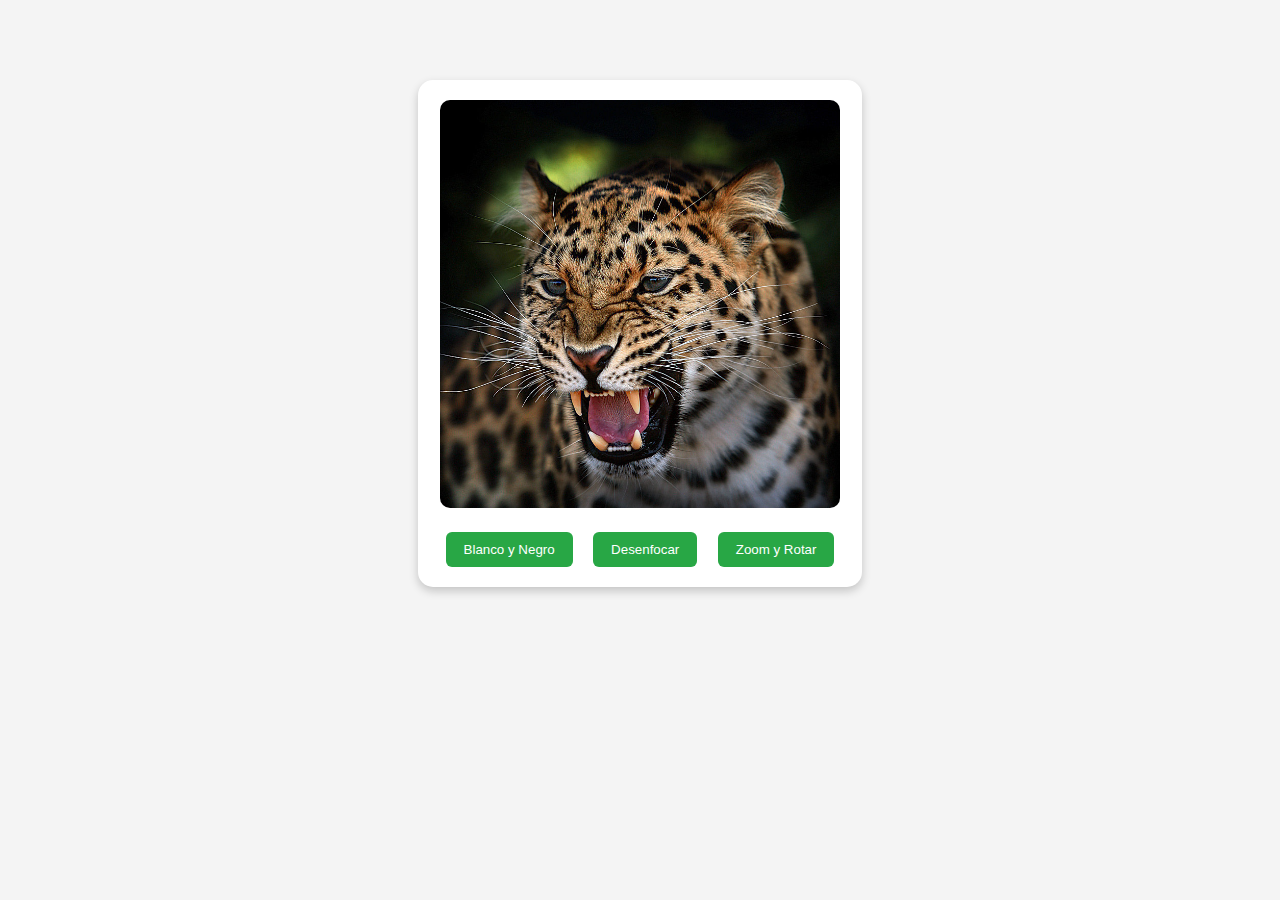
<file: 01_repaso_conceptos/index.html>
<!DOCTYPE html>
<html lang="es">
<head>
    <meta charset="UTF-8">
    <meta name="viewport" content="width=device-width, initial-scale=1.0">
    <title>Efectos con JavaScript</title>
    <link rel="stylesheet" href="style.css">
</head>
<body>

    <div class="contenedor">
        <img id="leopardo" src="leopardo.jpg" alt="Leopardo">
        <div class="botones">
            <button id="bn">Blanco y Negro</button>
            <button id="blur">Desenfocar</button>
            <button id="zoom">Zoom y Rotar</button>
        </div>
    </div>

    <script src="app.js"></script>      
</body>
</html>
</file>
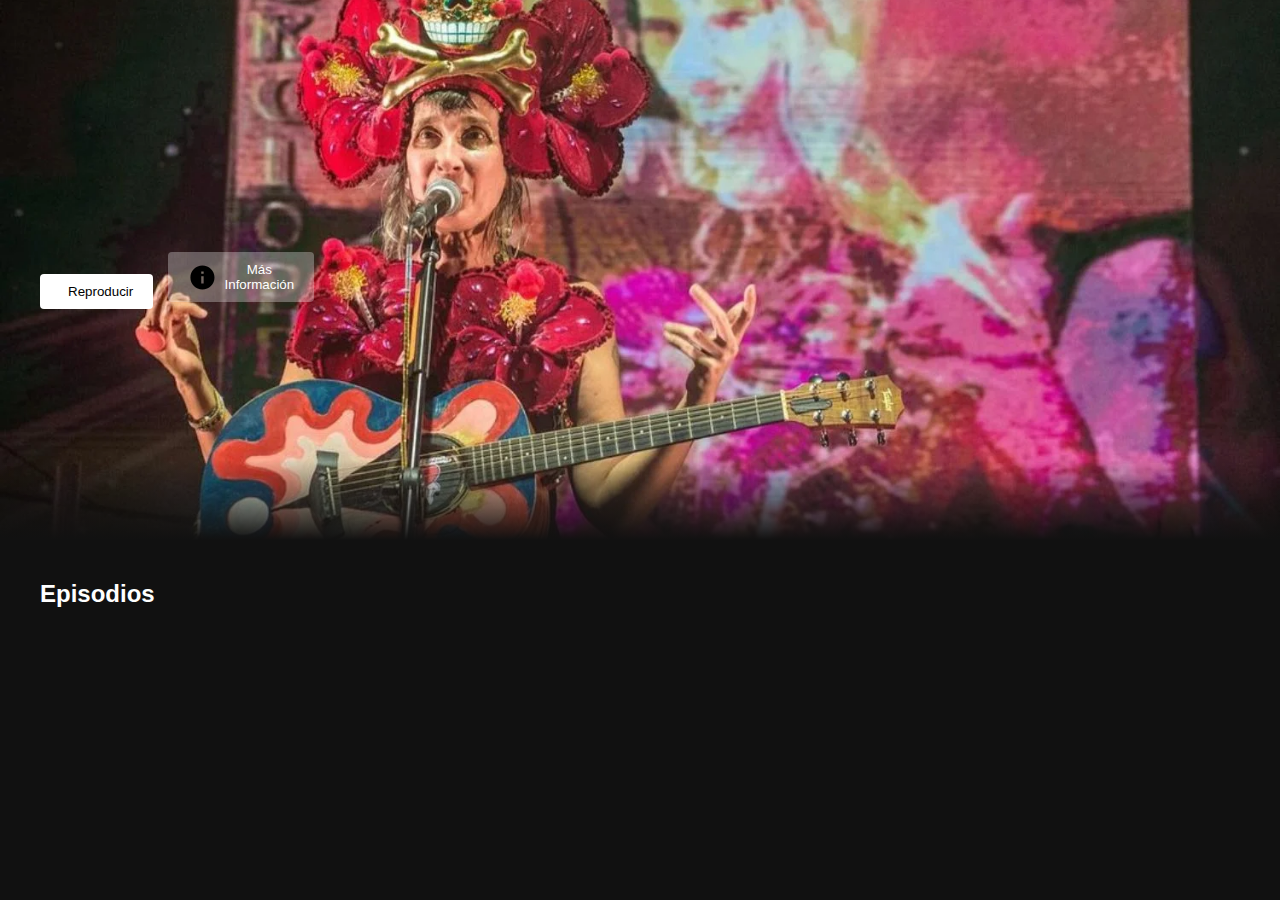
<file: 03_base_datos_comic/index.html>
<!DOCTYPE html>
<html lang="es">
<head>
    <meta charset="UTF-8">
    <meta name="viewport" content="width=device-width, initial-scale=1.0">
    <title>Ruiseñora - Andrea Echeverri</title>
    <link rel="stylesheet" href="style.css">
</head>
<body>

    <section class="hero-section" style="background-image: url('andrea-banner.png');">
        <div class="hero-content">
            <h1 id="hero-main-title"></h1>
            <p id="hero-main-subtitle"></p>

            <div class="hero-buttons">
                <button class="btn btn-play">
                    <svg class="icon" viewBox="0 0 24 24">
                        <path d="M8 5v14l11-7z"/>
                    </svg>
                    Reproducir
                </button>

                <button class="btn btn-info">
                    <svg class="icon" viewBox="0 0 24 24">
                        <path d="M12 2C6.48 2 2 6.48 2 12s4.48 10 10 10 
                        10-4.48 10-10S17.52 2 12 2zm1 15h-2v-6h2v6zm0-8h-2V7h2v2z"/>
                    </svg>
                    Más Información
                </button>
            </div>
        </div>
        <div class="hero-fade-bottom"></div>
    </section>

    <!-- Episodios -->
    <section class="episodes-section">
        <h2>Episodios</h2>
        <div id="episode-container" class="episode-container"></div>
    </section>
    <script src ="bd.js"></script> 
    <script src="testComic.js"></script>
</body>
</html>
</file>
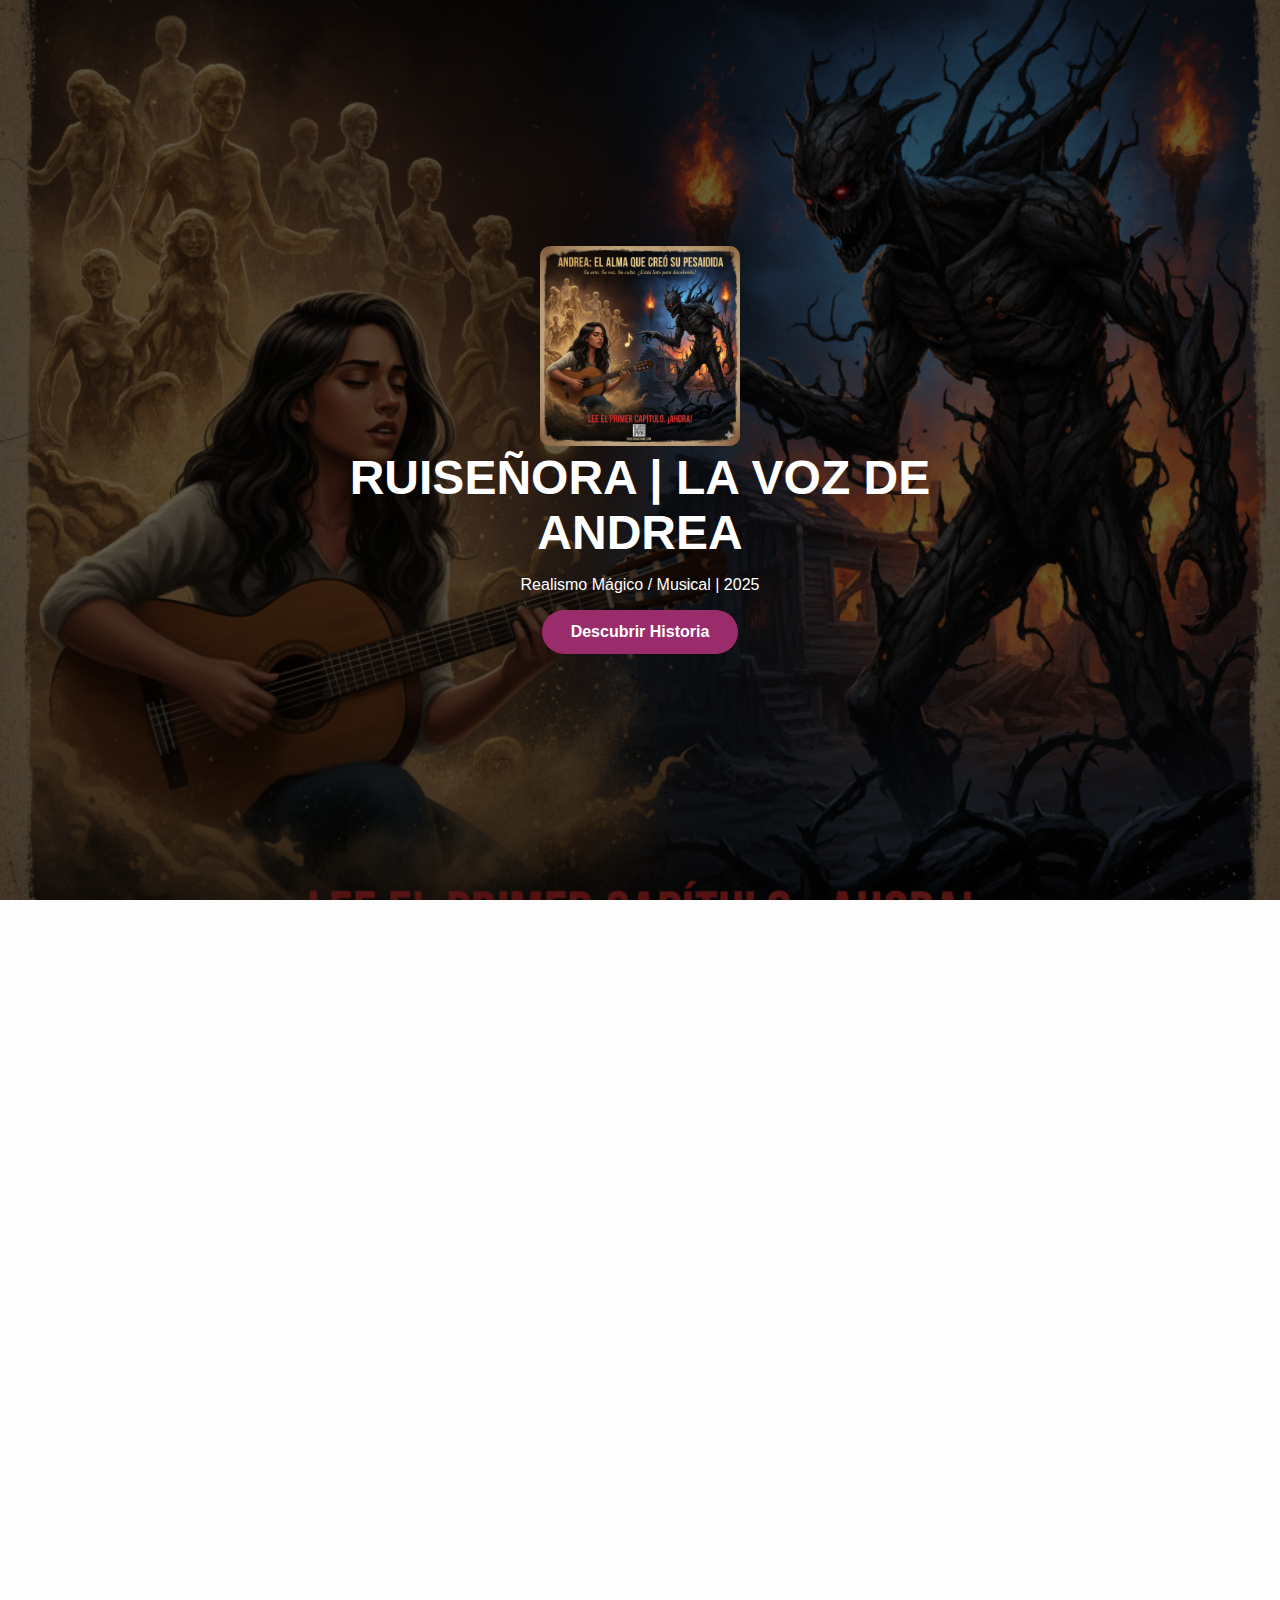
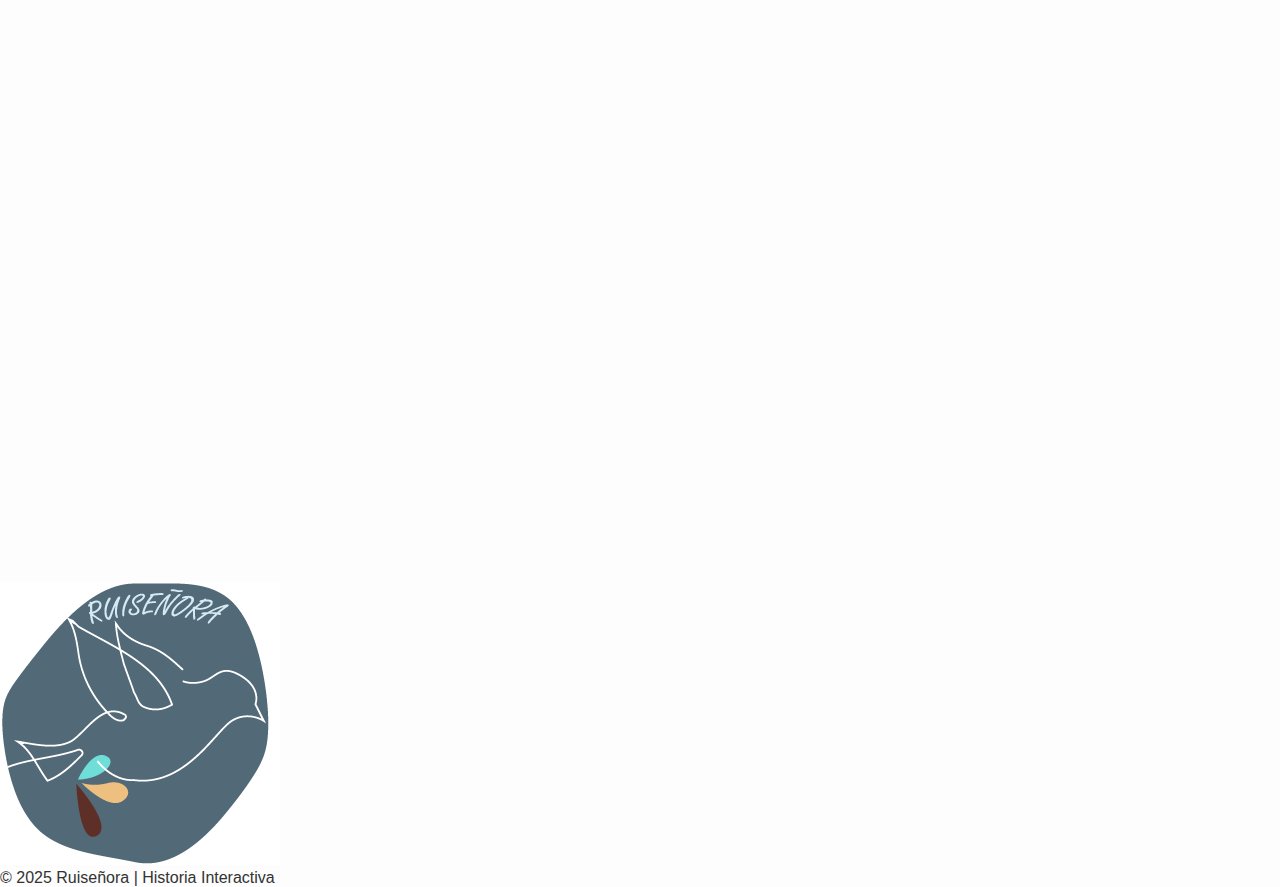
<file: 3_escenario interactivo.final/index.html>
<!DOCTYPE html>
<html lang="es">
<head>
  <meta charset="UTF-8" />
  <meta name="viewport" content="width=device-width, initial-scale=1.0" />
  <title>Ruiseñora | La Voz de Andrea</title>
  <link rel="stylesheet" href="styles.css" />
</head>

<body>

  <header class="hero" id="inicio">
    <div class="overlay"></div>
    <div class="carousel-container">
      <div class="carousel-slide" style="background-image: url('img.portada_andrea.png');"></div>
      <div class="carousel-slide" style="background-image: url('img.andrea_personaje.png');"></div>
      <div class="carousel-slide" style="background-image: url('img.hector_personaje.png');"></div>
    </div>
    <div class="hero-content">
      </div>
  </header>

  <main id="main-content"></main>

  <footer class="footer">
    <img src="img.logo_ruisenora.png" alt="Logo" class="footer-logo" />
    <p>© 2025 Ruiseñora | Historia Interactiva</p>
  </footer>

  <script src="bd.js"></script>
  <script src="app.js"></script>

</body>
</html>
</file>
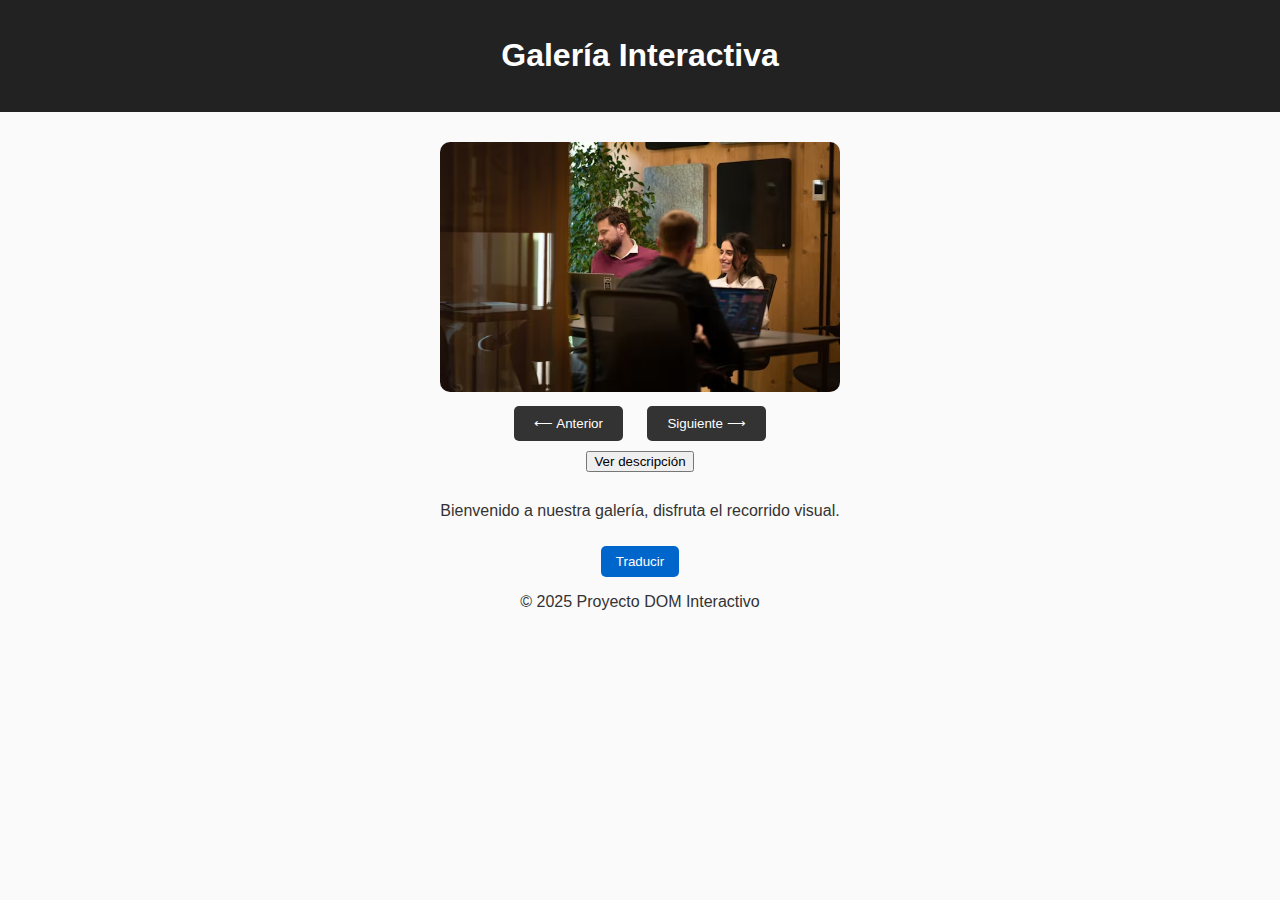
<file: P.M-Logica.Programacion/index.html>
<!DOCTYPE html>
<html lang="es">
<head>
  <meta charset="UTF-8">
  <meta name="viewport" content="width=device-width, initial-scale=1.0">
  <title>Proyecto Interactivo</title>
  <link rel="stylesheet" href="style.css">
</head>
<body>

  <header>
    <h1>Galería Interactiva</h1>
  </header>

  <main>
    <!-- GALERÍA CON BOTONES SIGUIENTE / ANTERIOR -->
    <section class="galeria">
      <img id="imagen" src="img1.jpg" alt="Imagen 1">
      <div class="controles">
        <button id="anterior">⟵ Anterior</button>
        <button id="siguiente">Siguiente ⟶</button>
      </div>
    </section>

    <!-- BOTÓN PARA MOSTRAR LIGHTBOX -->
    <section>
      <button id="infoBtn">Ver descripción</button>
    </section>

    <!-- LIGHTBOX OCULTO -->
    <div id="lightbox" class="oculto">
      <div class="contenido">
        <p id="descripcion">
          Esta es una galería interactiva de imágenes, creada para demostrar manipulación del DOM.
        </p>
        <button id="cerrar">Cerrar</button>
      </div>
    </div>

    <!-- PÁRRAFO A TRADUCIR -->
    <section class="traduccion">
      <p id="texto">Bienvenido a nuestra galería, disfruta el recorrido visual.</p>
      <button id="traducir">Traducir</button>
    </section>
  </main>

  <footer>
    <p>© 2025 Proyecto DOM Interactivo</p>
  </footer>

  <script src="script.js"></script>
</body>
</html>
</file>
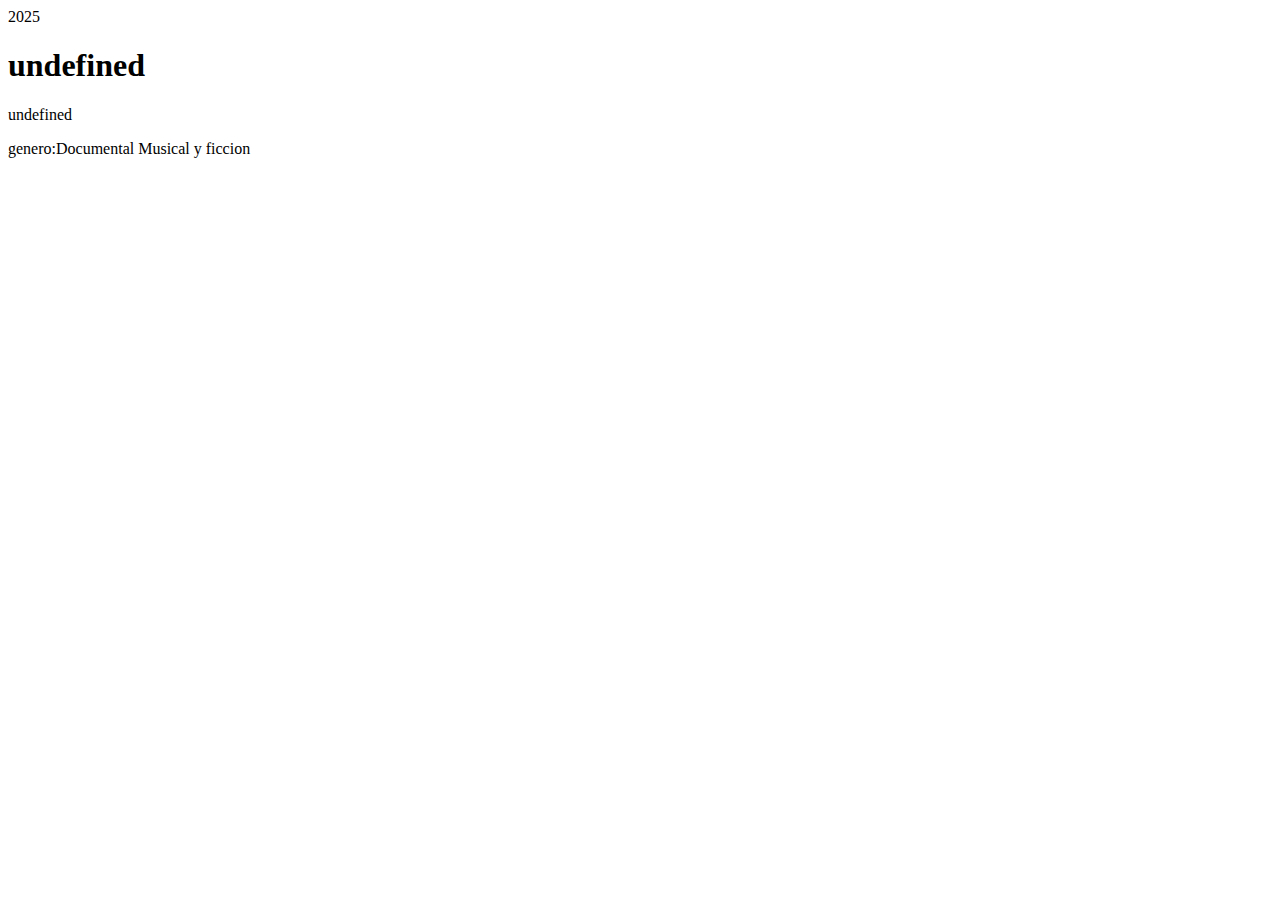
<file: 03_base_datos_comic/testComic.html>
<!DOCTYPE html>
<html lang="en">
<head>
    <meta charset="UTF-8">
    <meta name="viewport" content="width=device-width, initial-scale=1.0">
    <title>Document</title>
</head>
<body>

<div class="info-comic">
    <h1>Andrea Echeverri</h1>
    <p>sinopsis</p>
    <p>genero:ficcion</p>
    <samll>2025</samll>
</div>

    <script src="./bd.js"></script>
    <script src="./testComic.js"></script>
</body>
</html>
</file>
<file: 01_repaso_conceptos/style.css>
body {
    background-color: #f4f4f4;
    text-align: center;
    font-family: Arial, sans-serif;
    margin-top: 80px;
}

.contenedor {
    display: inline-block;
    background: white;
    padding: 20px;
    border-radius: 15px;
    box-shadow: 0 4px 10px rgba(0,0,0,0.2);
}

img {
    width: 400px;
    height: auto;
    border-radius: 10px;
    transition: all 0.5s ease;
}

.botones {
    margin-top: 20px;
}

button {
    background-color: #28a745;
    color: white;
    border: none;
    padding: 10px 18px;
    margin: 0 8px;
    border-radius: 6px;
    cursor: pointer;
    transition: 0.3s;
}

button:hover {
    background-color: #218838;
}

.active {
    box-shadow: 0 2px 6px rgba(0,0,0,0.25) inset, 0 2px 8px rgba(0,0,0,0.08);
    transform: translateY(-2px);
    outline: 2px solid rgba(33,136,56,0.15);
}
</file>
<file: 03_base_datos_comic/style.css>
body {
    margin: 0;
    background: #111;
    color: #fff;
    font-family: Arial, sans-serif;
}


.hero-section {
    height: 60vh;
    background-size: cover;
    background-position: center;
    position: relative;
    display: flex;
    align-items: center;
}


.hero-content {
    position: relative;
    left: 40px;
}


.hero-title {
    font-size: 3rem;
    font-weight: bold;
}

.hero-subtitle {
    font-size: 1.2rem;
    max-width: 500px;
    opacity: 0.8;
}

.hero-buttons {
    margin-top: 20px;
}

.btn {
    padding: 10px 20px;
    border: none;
    cursor: pointer;
    margin-right: 10px;
    display: inline-flex;
    align-items: center;
    gap: 8px;
    border-radius: 4px;
}

.btn-play {
    background: #fff;
    color: #000;
}

.btn-info {
    background: rgba(255,255,255,0.3);
    color: #fff;
}

.hero-fade-bottom {
    position: absolute;
    bottom: 0;
    width: 100%;
    height: 80px;
    background: linear-gradient(transparent, #111);
}

/* EPISODIOS */
.episodes-section {
    padding: 20px 40px;
}

.episode-container {
    display: flex;
    flex-wrap: wrap;
    justify-content: center; /* centra las tarjetas en el contenedor */
    gap: 20px;
    align-items: flex-start;
}

.episode-card {
    background: #222;
    border-radius: 5px;
    overflow: hidden;
    width: 240px; 
}

.episode-thumbnail {
    width: 100%;
    height: 180px;
    object-fit: cover;
}

.episode-info {
    padding: 15px;
}

.episode-title {
    font-size: 1.1rem;
    margin-bottom: 5px;
}

.episode-meta {
    font-size: 0.85rem;
    opacity: 0.7;
    margin-bottom: 10px;
}

.episode-synopsis {
    font-size: 0.9rem;
    opacity: 0.9;
}
</file>
<file: 3_escenario interactivo.final/styles.css>
* {
  margin: 0;
  padding: 0;
  box-sizing: border-box;
}
body {
  font-family: 'Poppins', sans-serif;
  color: #333;
  background: #fdfdfd;
  scroll-behavior: smooth;
}


.hero {
  position: relative;
  height: 100vh;
  background: black; 
  display: flex;
  justify-content: center;
  align-items: center;
  text-align: center;
  color: white;
  overflow: hidden; 
}


.carousel-container {
    position: absolute;
    top: 0;
    left: 0;
    width: 100%;
    height: 100%;
    overflow: hidden;
}

.carousel-slide {
    position: absolute;
    top: 0;
    left: 0;
    width: 100%;
    height: 100%;
    background-size: cover;
    background-position: center;
    transition: opacity 1.5s ease-in-out; 
    opacity: 0; 
}

.overlay {
  position: absolute;
  top: 0; left: 0; right: 0; bottom: 0;
  background: rgba(0,0,0,0.6); 
  z-index: 2; 
}
.hero-content {
  position: relative;
  z-index: 3; 
  max-width: 800px;
  padding: 2rem;
}
.hero h1 {
  font-size: 3rem;
  margin-bottom: 1rem;
  text-transform: uppercase;
}
.btn {
  background: #9b2c6b; 
  color: white;
  text-decoration: none;
  padding: 0.8rem 1.8rem;
  border-radius: 30px;
  font-weight: 600;
  transition: 0.3s;
  display: inline-block;
  margin-top: 1rem;
}
.btn:hover {
  background: #6a1b49;
}


.section {
    padding: 4rem 2rem;
    text-align: center;
    opacity: 0; 
    transform: translateY(30px); 
    
    transition: opacity 1s ease-out, transform 1s ease-out; 
}
.container {
  max-width: 1000px;
  margin: auto;
}
.section h2 {
  font-size: 2rem;
  margin-bottom: 1.5rem;
  color: #9b2c6b;
}

.animated-in {
    opacity: 1;
    transform: translateY(0);
}

.gallery {
  display: flex;
  flex-wrap: wrap;
  justify-content: center;
  gap: 2rem;
}
.card-link {
    text-decoration: none; 
    color: inherit;
}
.card {
  background: #fff;
  border-radius: 12px;
  box-shadow: 0 4px 10px rgba(0,0,0,0.1);
  width: 280px;
  padding: 1.5rem;
  transition: transform 0.3s, box-shadow 0.3s;
}


.card:hover {
  transform: translateY(-8px); 
  box-shadow: 0 10px 20px rgba(155, 44, 107, 0.4); 
}
.card img {
  width: 100%;
  height: 200px; 
  object-fit: cover;
  border-radius: 10px;
  margin-bottom: 1rem;
}

.dark {
  background: #1a1a1a;
  color: #fff;
}
.chapters {
  display: flex;
  justify-content: center;
  gap: 2rem;
  flex-wrap: wrap;
}

.chapter-card {
  background: rgba(255, 255, 255, 0.05);
  border-radius: 16px;
  overflow: hidden;
  width: 100%;
  max-width: 300px;
  box-shadow: 0 8px 24px rgba(0, 0, 0, 0.3);
  transition: transform 0.3s ease, background 0.3s ease;
  display: flex;
  flex-direction: column;
}

.chapter-card:hover {
  transform: translateY(-10px); 
  background: rgba(255, 255, 255, 0.15);
}

.chapter-thumb {
  height: 180px;
  overflow: hidden;
}

.chapter-thumb img {
  width: 100%;
  height: 100%;
  object-fit: cover;
  transition: transform 0.4s ease;
}

.chapter-card:hover .chapter-thumb img {
  transform: scale(1.1);
}

.detail-container {
    padding: 4rem 2rem;
    max-width: 800px;
    margin: 0 auto;
    text-align: center;
}
.back-btn {
    float: left;
    margin-bottom: 2rem;
}
.detail-img {
    max-width: 100%;
    height: auto;
    border-radius: 15px;
    box-shadow: 0 8px 15px rgba(0, 0, 0, 0.1);
    margin-top: 2rem;
}


@media (max-width: 768px) {
  .hero h1 { font-size: 2rem; }
  .gallery, .chapters { flex-direction: column; align-items: center; }
  .back-btn { float: none; display: block; margin: 0 auto 2rem; }
}
</file>
<file: P.M-Logica.Programacion/style.css>
body {
  font-family: Arial, sans-serif;
  background: #fafafa;
  color: #333;
  text-align: center;
  margin: 0;
  padding: 0;
}

header {
  background: #222;
  color: white;
  padding: 1rem;
}

.galeria {
  margin-top: 30px;
}

.galeria img {
  width: 400px;
  height: 250px;
  border-radius: 10px;
  object-fit: cover;
}

.controles button {
  margin: 10px;
  padding: 10px 20px;
  border: none;
  background: #333;
  color: white;
  border-radius: 5px;
  cursor: pointer;
}

.controles button:hover {
  background: #666;
}

/* LIGHTBOX */
#lightbox {
  position: fixed;
  top: 0;
  left: 0;
  width: 100%;
  height: 100%;
  background: rgba(0,0,0,0.7);
  display: flex;
  justify-content: center;
  align-items: center;
}

.contenido {
  background: white;
  padding: 20px;
  border-radius: 10px;
  width: 300px;
}

.oculto {
  display: none !important;
}

.traduccion {
  margin-top: 30px;
}

#traducir {
  margin-top: 10px;
  padding: 8px 15px;
  border: none;
  background: #0066cc;
  color: white;
  border-radius: 5px;
  cursor: pointer;
}
</file>
